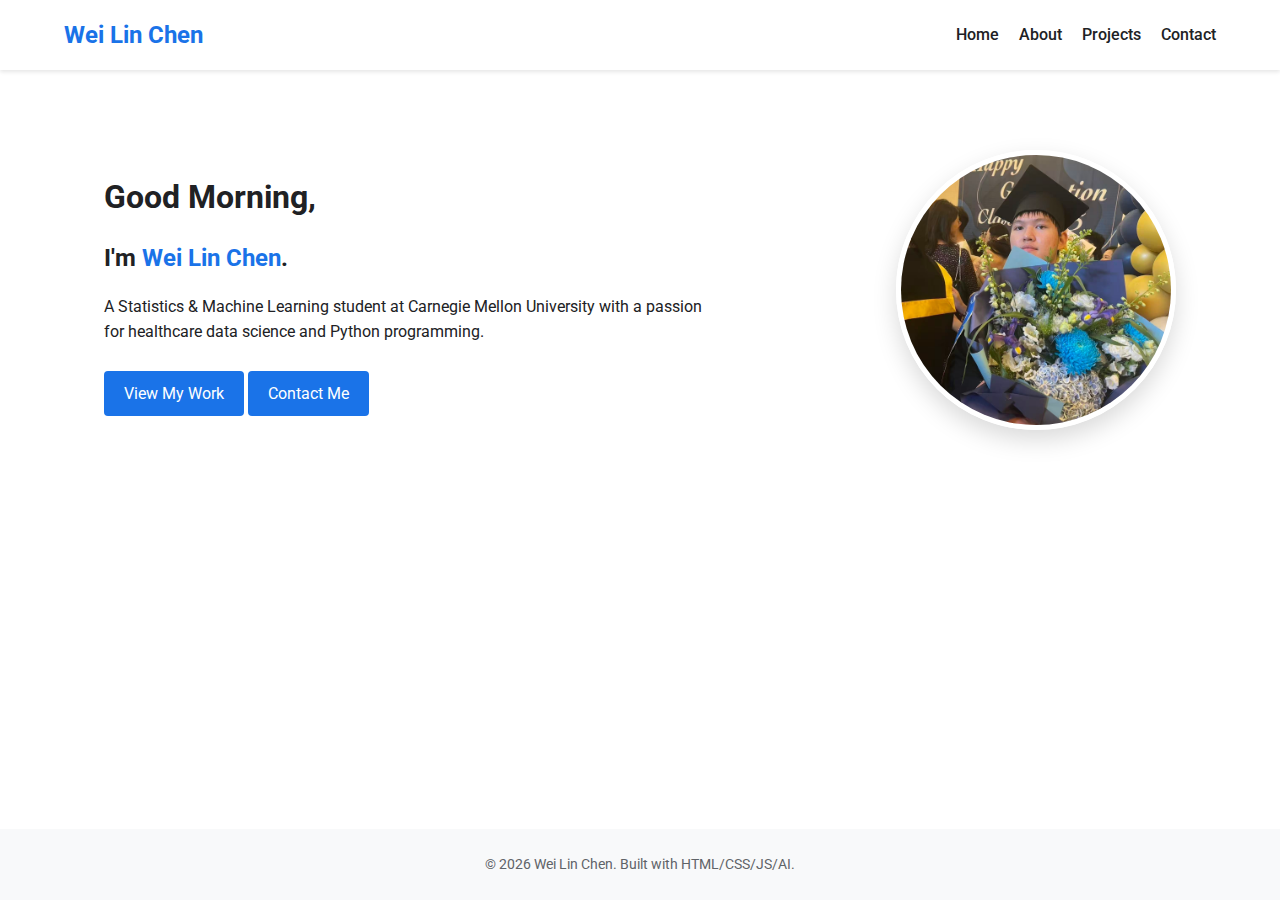
<file: index.html>
<!DOCTYPE html>
<html lang="en">
<head>
    <meta charset="UTF-8">
    <meta name="viewport" content="width=device-width, initial-scale=1.0">
    <title>Wei Lin Chen | Home</title>
    <link rel="stylesheet" href="style.css">
    <link href="https://fonts.googleapis.com/css2?family=Roboto:wght@300;400;500;700&display=swap" rel="stylesheet">
</head>
<body>
    <nav>
        <a href="index.html" class="logo">Wei Lin Chen</a>
        <div class="menu-toggle" id="mobile-menu">☰</div>
        <ul class="nav-links">
            <li><a href="index.html">Home</a></li>
            <li><a href="about.html">About</a></li>
            <li><a href="projects.html">Projects</a></li>
            <li><a href="contact.html">Contact</a></li>
        </ul>
    </nav>

    <main>

        <section class="hero">
            <div class="hero-text">
                <h1 id="greeting">Hello,</h1>
                <h2>I'm <span class="highlight">Wei Lin Chen</span>.</h2>
                <p>A Statistics & Machine Learning student at Carnegie Mellon University with a passion for healthcare data science and Python programming.</p>
                <br>
                <div class="hero-buttons">
                    <a href="projects.html" class="btn">View My Work</a>
                    <a href="contact.html" class="btn">Contact Me</a>
                </div>
            </div>
            
            <div class="hero-image">
                <img src="profile.jpg" alt="Wei Lin Chen">
            </div>
        </section>
        
    </main>

    <footer>
        <p>&copy; 2026 Wei Lin Chen. Built with HTML/CSS/JS/AI.</p>
    </footer>

    <script src="script.js"></script>
</body>
</html>
</file>
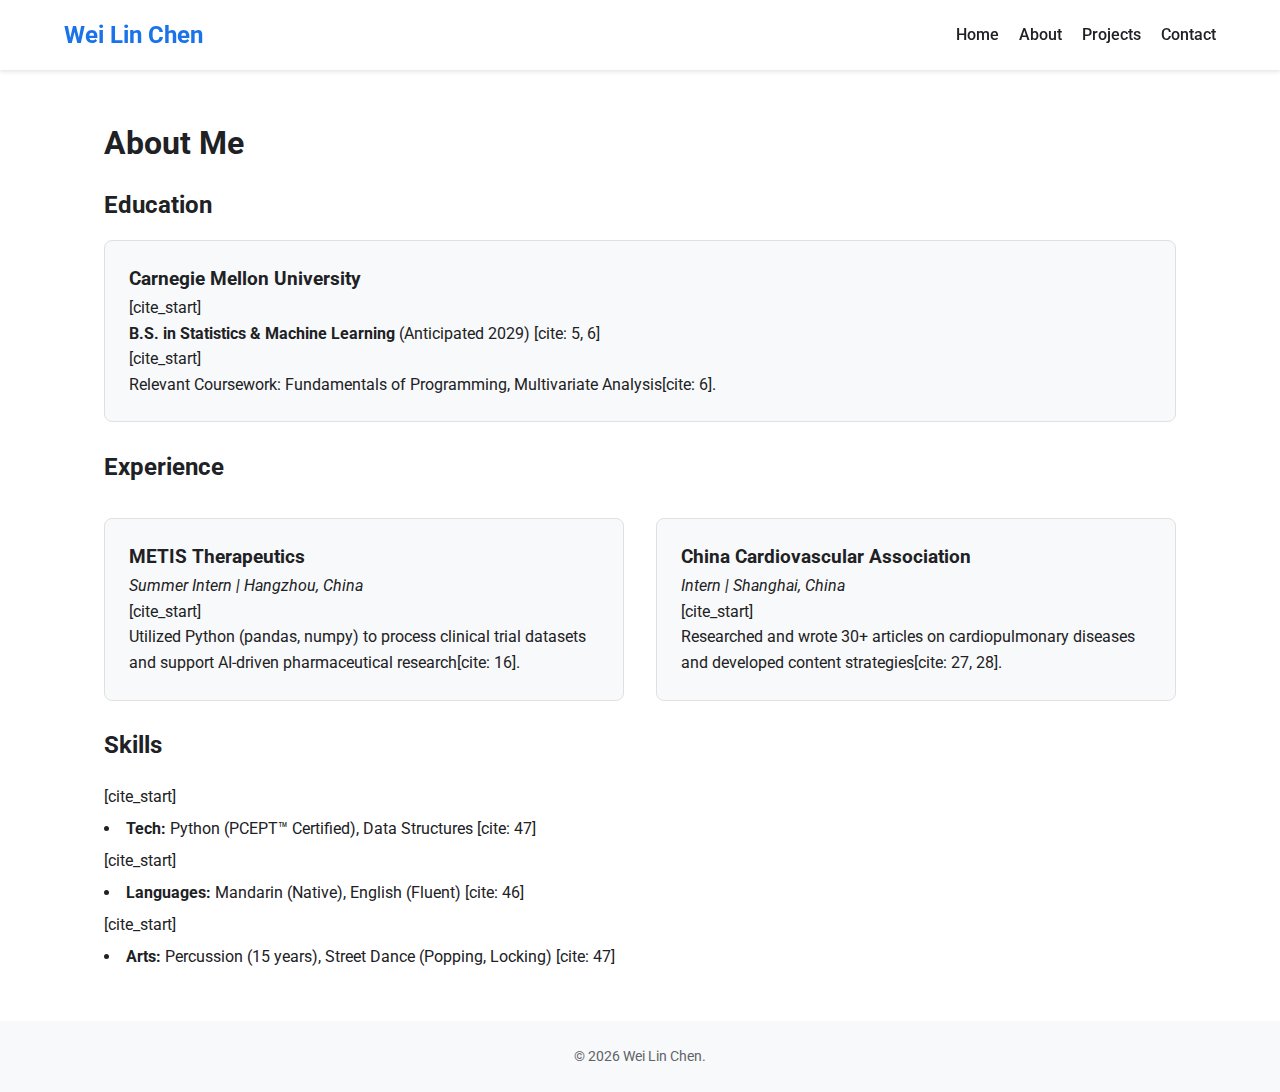
<file: about.html>
<!DOCTYPE html>
<html lang="en">
<head>
    <meta charset="UTF-8">
    <meta name="viewport" content="width=device-width, initial-scale=1.0">
    <title>Wei Lin Chen | About</title>
    <link rel="stylesheet" href="style.css">
    <link href="https://fonts.googleapis.com/css2?family=Roboto:wght@300;400;500;700&display=swap" rel="stylesheet">
</head>
<body>
    <nav>
        <a href="index.html" class="logo">Wei Lin Chen</a>
        <div class="menu-toggle">☰</div>
        <ul class="nav-links">
            <li><a href="index.html">Home</a></li>
            <li><a href="about.html">About</a></li>
            <li><a href="projects.html">Projects</a></li>
            <li><a href="contact.html">Contact</a></li>
        </ul>
    </nav>

    <main>
        <h1>About Me</h1>
        
        <section>
            <h2>Education</h2>
            <div class="card">
                <h3>Carnegie Mellon University</h3>
                [cite_start]<p><strong>B.S. in Statistics & Machine Learning</strong> (Anticipated 2029) [cite: 5, 6]</p>
                [cite_start]<p>Relevant Coursework: Fundamentals of Programming, Multivariate Analysis[cite: 6].</p>
            </div>
        </section>

        <br>

        <section>
            <h2>Experience</h2>
            <div class="card-grid">
                <div class="card">
                    <h3>METIS Therapeutics</h3>
                    <p><em>Summer Intern | Hangzhou, China</em></p>
                    [cite_start]<p>Utilized Python (pandas, numpy) to process clinical trial datasets and support AI-driven pharmaceutical research[cite: 16].</p>
                </div>
                <div class="card">
                    <h3>China Cardiovascular Association</h3>
                    <p><em>Intern | Shanghai, China</em></p>
                    [cite_start]<p>Researched and wrote 30+ articles on cardiopulmonary diseases and developed content strategies[cite: 27, 28].</p>
                </div>
            </div>
        </section>

        <br>

        <section>
            <h2>Skills</h2>
            <ul style="list-style-position: inside; line-height: 2;">
                [cite_start]<li><strong>Tech:</strong> Python (PCEPT™ Certified), Data Structures [cite: 47]</li>
                [cite_start]<li><strong>Languages:</strong> Mandarin (Native), English (Fluent) [cite: 46]</li>
                [cite_start]<li><strong>Arts:</strong> Percussion (15 years), Street Dance (Popping, Locking) [cite: 47]</li>
            </ul>
        </section>
    </main>

    <footer>
        <p>&copy; 2026 Wei Lin Chen.</p>
    </footer>

    <script src="script.js"></script>
</body>
</html>
</file>
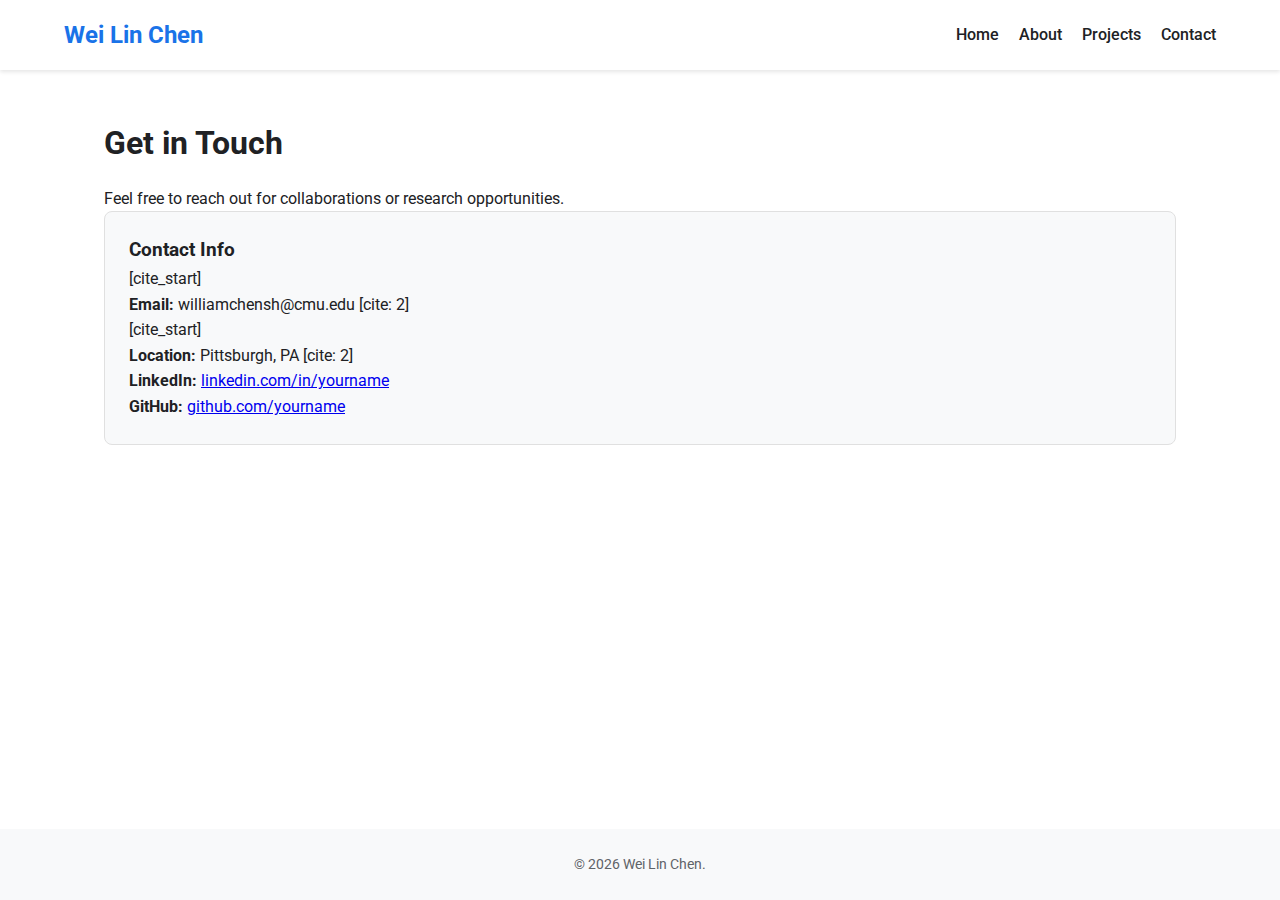
<file: contact.html>
<!DOCTYPE html>
<html lang="en">
<head>
    <meta charset="UTF-8">
    <meta name="viewport" content="width=device-width, initial-scale=1.0">
    <title>Wei Lin Chen | Contact</title>
    <link rel="stylesheet" href="style.css">
    <link href="https://fonts.googleapis.com/css2?family=Roboto:wght@300;400;500;700&display=swap" rel="stylesheet">
</head>
<body>
    <nav>
        <a href="index.html" class="logo">Wei Lin Chen</a>
        <div class="menu-toggle">☰</div>
        <ul class="nav-links">
            <li><a href="index.html">Home</a></li>
            <li><a href="about.html">About</a></li>
            <li><a href="projects.html">Projects</a></li>
            <li><a href="contact.html">Contact</a></li>
        </ul>
    </nav>

    <main>
        <h1>Get in Touch</h1>
        <p>Feel free to reach out for collaborations or research opportunities.</p>
        
        <div class="card" style="margin-bottom: 2rem;">
            <h3>Contact Info</h3>
            [cite_start]<p><strong>Email:</strong> williamchensh@cmu.edu [cite: 2]</p>
            [cite_start]<p><strong>Location:</strong> Pittsburgh, PA [cite: 2]</p>
            <p><strong>LinkedIn:</strong> <a href="#">linkedin.com/in/yourname</a></p>
            <p><strong>GitHub:</strong> <a href="#">github.com/yourname</a></p>
        </div>

        
    </main>

    <footer>
        <p>&copy; 2026 Wei Lin Chen.</p>
    </footer>

    <script src="script.js"></script>
</body>
</html>
</file>
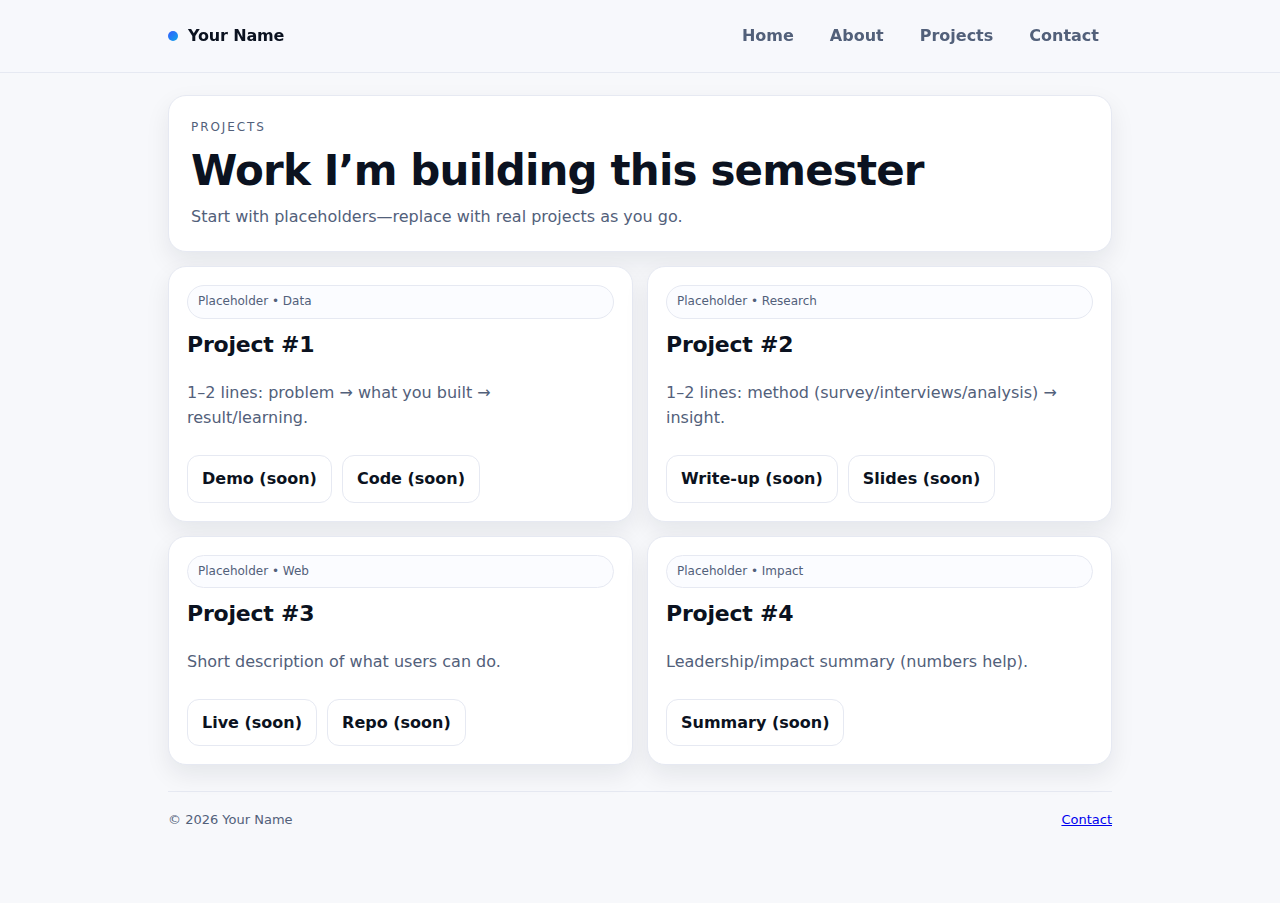
<file: projects.html>
<!doctype html>
<html lang="en">
<head>
  <meta charset="utf-8" />
  <meta name="viewport" content="width=device-width,initial-scale=1" />
  <title>Your Name | Projects</title>
  <link rel="stylesheet" href="assets/css/style.css" />
</head>
<body>
  <header>
    <div class="nav">
      <div class="brand"><span class="brand-dot"></span><span>Your Name</span></div>
      <nav>
        <a href="index.html">Home</a>
        <a href="about.html">About</a>
        <a href="projects.html">Projects</a>
        <a href="contact.html">Contact</a>
      </nav>
    </div>
  </header>

  <main class="wrap">
    <section class="card pad">
      <div class="kicker">Projects</div>
      <h1>Work I’m building this semester</h1>
      <p>Start with placeholders—replace with real projects as you go.</p>
    </section>

    <section style="margin-top:14px" class="grid">
      <article class="card col-6">
        <div class="project">
          <div class="tag">Placeholder • Data</div>
          <h2 style="margin:0">Project #1</h2>
          <p>1–2 lines: problem → what you built → result/learning.</p>
          <div class="actions">
            <a class="btn" href="#">Demo (soon)</a>
            <a class="btn" href="#">Code (soon)</a>
          </div>
        </div>
      </article>

      <article class="card col-6">
        <div class="project">
          <div class="tag">Placeholder • Research</div>
          <h2 style="margin:0">Project #2</h2>
          <p>1–2 lines: method (survey/interviews/analysis) → insight.</p>
          <div class="actions">
            <a class="btn" href="#">Write-up (soon)</a>
            <a class="btn" href="#">Slides (soon)</a>
          </div>
        </div>
      </article>

      <article class="card col-6">
        <div class="project">
          <div class="tag">Placeholder • Web</div>
          <h2 style="margin:0">Project #3</h2>
          <p>Short description of what users can do.</p>
          <div class="actions">
            <a class="btn" href="#">Live (soon)</a>
            <a class="btn" href="#">Repo (soon)</a>
          </div>
        </div>
      </article>

      <article class="card col-6">
        <div class="project">
          <div class="tag">Placeholder • Impact</div>
          <h2 style="margin:0">Project #4</h2>
          <p>Leadership/impact summary (numbers help).</p>
          <div class="actions">
            <a class="btn" href="#">Summary (soon)</a>
          </div>
        </div>
      </article>
    </section>

    <footer>
      <span>© <span id="year"></span> Your Name</span>
      <span><a href="contact.html">Contact</a></span>
    </footer>
  </main>

  <script>
    document.getElementById("year").textContent = new Date().getFullYear();
  </script>
</body>
</html>
</file>
<file: style.css>
/* style.css */
:root {
    --primary-color: #1a73e8; /* Google Blue */
    --text-dark: #202124;
    --text-light: #5f6368;
    --bg-color: #ffffff;
    --card-bg: #f8f9fa;
    --font-main: 'Roboto', sans-serif;
}

* {
    margin: 0;
    padding: 0;
    box-sizing: border-box;
}

body {
    font-family: var(--font-main);
    color: var(--text-dark);
    line-height: 1.6;
    display: flex;
    flex-direction: column;
    min-height: 100vh;
}

/* Navigation */
nav {
    display: flex;
    justify-content: space-between;
    align-items: center;
    padding: 1rem 5%;
    box-shadow: 0 2px 4px rgba(0,0,0,0.1);
    background: white;
    position: sticky;
    top: 0;
    z-index: 1000;
}

.logo {
    font-size: 1.5rem;
    font-weight: bold;
    color: var(--primary-color);
    text-decoration: none;
}

.nav-links {
    list-style: none;
    display: flex;
    gap: 20px;
}

.nav-links a {
    text-decoration: none;
    color: var(--text-dark);
    font-weight: 500;
    transition: color 0.3s;
}

.nav-links a:hover {
    color: var(--primary-color);
}

/* Mobile Menu Toggle */
.menu-toggle {
    display: none;
    cursor: pointer;
    font-size: 1.5rem;
}

/* Main Layout */
main {
    flex: 1;
    padding: 3rem 5%;
    max-width: 1200px;
    margin: 0 auto;
    width: 100%;
}

h1, h2 {
    margin-bottom: 1rem;
}

.highlight {
    color: var(--primary-color);
}

/* Buttons */
.btn {
    display: inline-block;
    background: var(--primary-color);
    color: white;
    padding: 10px 20px;
    border-radius: 4px;
    text-decoration: none;
    border: none;
    cursor: pointer;
    transition: background 0.3s;
}

.btn:hover {
    background: #1557b0;
}

/* Cards (Projects/About) */
.card-grid {
    display: grid;
    grid-template-columns: repeat(auto-fit, minmax(300px, 1fr));
    gap: 2rem;
    margin-top: 2rem;
}

.card {
    background: var(--card-bg);
    border-radius: 8px;
    padding: 1.5rem;
    transition: transform 0.2s, box-shadow 0.2s;
    border: 1px solid #e0e0e0;
}

.card:hover {
    transform: translateY(-5px);
    box-shadow: 0 4px 10px rgba(0,0,0,0.1);
}

/* Form */
.contact-form {
    display: flex;
    flex-direction: column;
    gap: 1rem;
    max-width: 600px;
}

input, textarea {
    padding: 10px;
    border: 1px solid #ccc;
    border-radius: 4px;
    font-family: inherit;
}

/* Footer */
footer {
    text-align: center;
    padding: 1.5rem;
    background: var(--card-bg);
    margin-top: auto;
    font-size: 0.9rem;
    color: var(--text-light);
}

/* Responsive */
@media (max-width: 768px) {
    .nav-links {
        display: none;
        flex-direction: column;
        width: 100%;
        position: absolute;
        top: 60px;
        left: 0;
        background: white;
        padding: 1rem;
        box-shadow: 0 4px 4px rgba(0,0,0,0.1);
    }

    .nav-links.active {
        display: flex;
    }

    .menu-toggle {
        display: block;
    }
}
/* --- Hero Section Updates --- */

.hero {
    display: flex;
    align-items: center;       /* Vertically centers the text with the image */
    justify-content: space-between;
    gap: 40px;                /* Adds space between text and image */
    padding: 2rem 0;
}

.hero-text {
    flex: 1;                  /* Takes up available space */
    max-width: 600px;
}

.hero-image {
    flex: 0 0 auto;           /* Prevents image container from shrinking */
}

.hero-image img {
    width: 280px;             /* Desktop image size */
    height: 280px;
    object-fit: cover;        /* Ensures photo doesn't stretch if not square */
    border-radius: 50%;       /* Makes the image a perfect circle */
    border: 5px solid white;  /* Adds a clean white border */
    box-shadow: 0 10px 25px rgba(0,0,0,0.15); /* Adds a modern shadow for depth */
}

/* Secondary Outline Button Style */
.btn-outline {
    background: transparent;
    border: 2px solid var(--primary-color);
    color: var(--primary-color);
    margin-left: 10px;
}

.btn-outline:hover {
    background: var(--primary-color);
    color: white;
}

/* --- Mobile Responsiveness --- */
/* This makes the image stack on top of text on small screens */
@media (max-width: 768px) {
    .hero {
        flex-direction: column-reverse; /* Moves image to top, text to bottom */
        text-align: center;
        gap: 30px;
    }

    .hero-image img {
        width: 180px;          /* Smaller image for mobile */
        height: 180px;
    }

    .hero-text {
        max-width: 100%;
    }
}
</file>
<file: assets/css/style.css>
:root{
  --bg: #f7f8fb;
  --text: #0b1220;
  --muted: #52607a;
  --card: #ffffff;
  --line: #e6e9f2;
  --shadow: 0 10px 24px rgba(16, 24, 40, 0.08);
  --radius: 18px;
  --max: 980px;
  --accent: #355cff;
  --accent2: #0ea5e9;
  --sans: ui-sans-serif, system-ui, -apple-system, Segoe UI, Roboto, Helvetica, Arial;
}

*{ box-sizing: border-box; }
html, body{ height: 100%; }
body{
  margin: 0;
  font-family: var(--sans);
  color: var(--text);
  background: var(--bg);
  line-height: 1.6;
}

/* Layout */
.wrap{ max-width: var(--max); margin: 0 auto; padding: 22px 18px 72px; }

/* Header */
header{
  position: sticky; top: 0; z-index: 20;
  background: rgba(247,248,251,.86);
  backdrop-filter: blur(10px);
  border-bottom: 1px solid var(--line);
}
.nav{
  max-width: var(--max);
  margin: 0 auto;
  padding: 14px 18px;
  display: flex;
  align-items: center;
  justify-content: space-between;
  gap: 14px;
}
.brand{
  display:flex; align-items:center; gap:10px;
  font-weight: 800;
  letter-spacing: -0.01em;
}
.brand-dot{
  width: 10px; height: 10px; border-radius: 999px;
  background: linear-gradient(135deg, var(--accent), var(--accent2));
}
nav{ display:flex; gap: 10px; flex-wrap: wrap; }
nav a{
  padding: 8px 12px;
  border-radius: 999px;
  border: 1px solid transparent;
  color: var(--muted);
  text-decoration: none;
  font-weight: 650;
}
nav a:hover{
  border-color: var(--line);
  background: #fff;
  color: var(--text);
}

/* Cards & type */
.card{
  background: var(--card);
  border: 1px solid var(--line);
  border-radius: var(--radius);
  box-shadow: var(--shadow);
}
.pad{ padding: 22px; }
h1{
  margin: 10px 0 8px;
  font-size: clamp(28px, 4vw, 42px);
  line-height: 1.12;
  letter-spacing: -0.02em;
}
h2{
  margin: 0 0 10px;
  font-size: 22px;
  letter-spacing: -0.01em;
}
p{ margin: 10px 0 0; color: var(--muted); }
.kicker{
  font-size: 12px;
  letter-spacing: .16em;
  text-transform: uppercase;
  color: var(--muted);
}

/* Buttons */
.actions{ display:flex; gap: 10px; flex-wrap: wrap; margin-top: 16px; }
.btn{
  display:inline-flex; align-items:center; justify-content:center;
  padding: 10px 14px;
  border-radius: 12px;
  border: 1px solid var(--line);
  background: #fff;
  color: var(--text);
  text-decoration:none;
  font-weight: 750;
}
.btn.primary{
  border-color: rgba(53,92,255,.25);
  background: rgba(53,92,255,.10);
  color: var(--text);
}
.btn:hover{ filter: brightness(0.98); }

/* Grid */
.grid{ display:grid; grid-template-columns: repeat(12, 1fr); gap: 14px; }
.col-12{ grid-column: span 12; }
.col-8{ grid-column: span 8; }
.col-6{ grid-column: span 6; }
.col-4{ grid-column: span 4; }
@media (max-width: 880px){
  .col-8,.col-6,.col-4{ grid-column: span 12; }
}

/* Avatar */
.avatar{
  width: 140px; height: 140px;
  border-radius: 18px;
  border: 1px solid var(--line);
  object-fit: cover;
  background: #f1f3f9;
}
.row{
  display:flex; gap: 16px; align-items: center; flex-wrap: wrap;
}
.meta{
  display:grid; gap: 6px;
}
.meta b{ color: var(--text); }
.meta span{ color: var(--muted); }

/* Project cards */
.project{
  padding: 18px;
  display:flex;
  flex-direction: column;
  gap: 8px;
  min-height: 160px;
}
.tag{
  display:inline-block;
  font-size: 12px;
  color: var(--muted);
  border: 1px solid var(--line);
  background: #fbfcff;
  padding: 6px 10px;
  border-radius: 999px;
}

/* Forms */
label{ font-size: 13px; color: var(--muted); }
input, textarea{
  width: 100%;
  margin-top: 6px;
  padding: 12px 12px;
  border-radius: 12px;
  border: 1px solid var(--line);
  background: #fff;
  color: var(--text);
  font: inherit;
  outline: none;
}
textarea{ min-height: 130px; resize: vertical; }
input:focus, textarea:focus{
  border-color: rgba(53,92,255,.45);
  box-shadow: 0 0 0 4px rgba(53,92,255,.10);
}

/* Footer */
footer{
  margin-top: 26px;
  padding-top: 18px;
  border-top: 1px solid var(--line);
  color: var(--muted);
  font-size: 13px;
  display:flex; justify-content:space-between; gap: 10px; flex-wrap: wrap;
}
</file>
